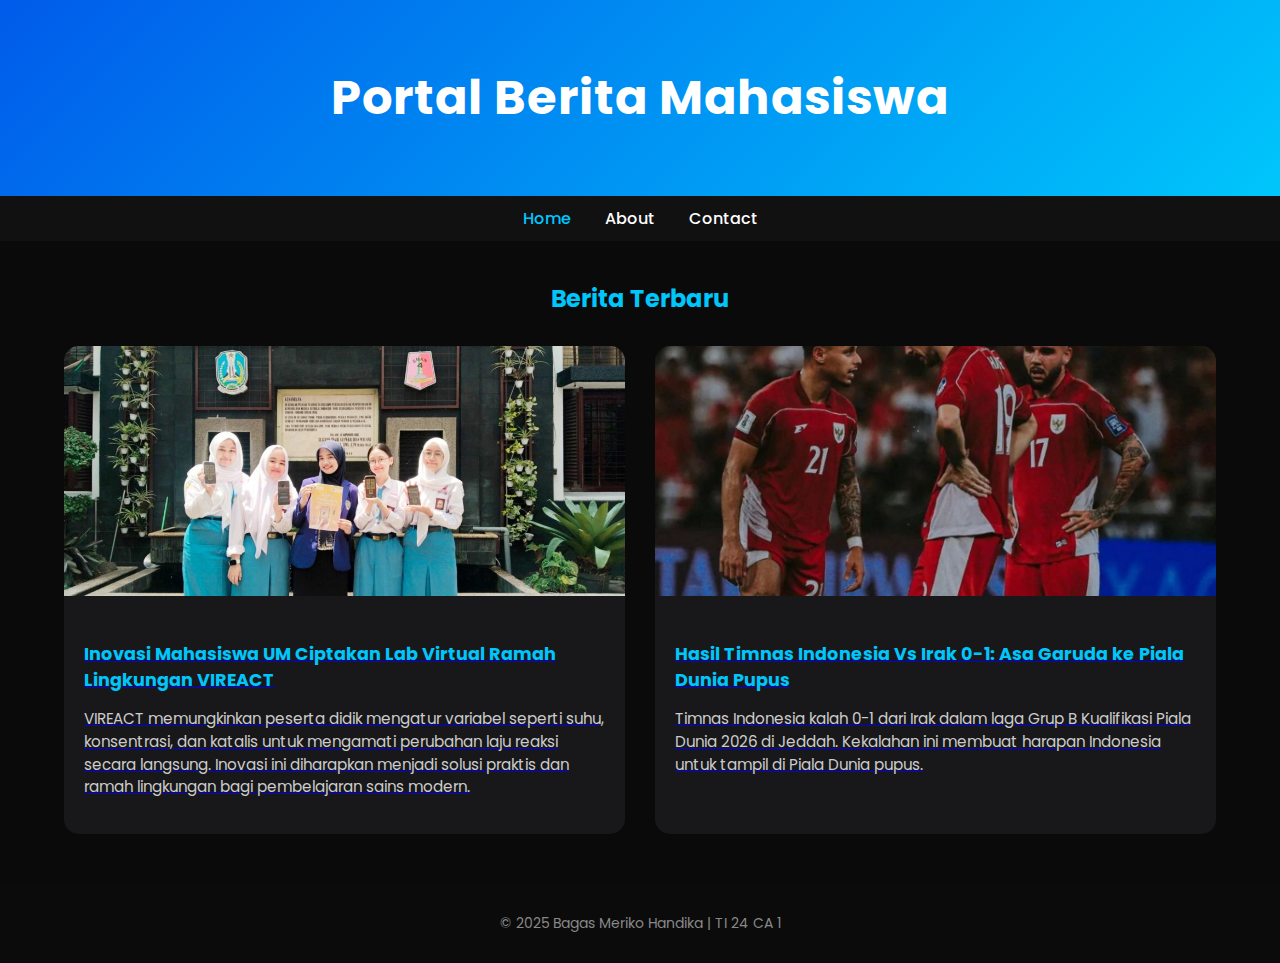
<file: index.html>
<!DOCTYPE html>
<html lang="id">
<head>
  <meta charset="UTF-8" />
  <meta name="viewport" content="width=device-width, initial-scale=1.0" />
  <title>Portal Berita Mahasiswa - Bagas Meriko Handika</title>
  <link rel="stylesheet" href="style.css" />
  <link href="https://fonts.googleapis.com/css2?family=Poppins:wght@400;600&display=swap" rel="stylesheet">
</head>
<body>
  <header>
    <h1>Portal Berita Mahasiswa</h1>
  </header>

  <nav>
    <ul>
      <li><a href="index.html" class="active">Home</a></li>
      <li><a href="about.html">About</a></li>
      <li><a href="contact.html">Contact</a></li>
    </ul>
  </nav>

  <div class="container">
    <h2>Berita Terbaru</h2>

    <div class="news-grid">
      <div class="news-item">
        <a href="https://um.ac.id/inovasi-mahasiswa-um-ciptakan-lab-virtual-ramah-lingkungan-vireact/" target="_blank">
          <img src="img/berita1.jpg" alt="Berita 1" />
          <div class="news-content">
            <h3>Inovasi Mahasiswa UM Ciptakan Lab Virtual Ramah Lingkungan VIREACT</h3>
            <p>VIREACT memungkinkan peserta didik mengatur variabel seperti suhu, konsentrasi, dan katalis untuk mengamati perubahan laju reaksi secara langsung. Inovasi ini diharapkan menjadi solusi praktis dan ramah lingkungan bagi pembelajaran sains modern.</p>
          </div>
        </a>
      </div>

      <div class="news-item">
        <a href="https://bola.kompas.com/read/2025/10/12/04394708/hasil-timnas-indonesia-vs-irak-0-1-asa-garuda-ke-piala-dunia-pupus" target="_blank">
          <img src="img/berita2.jpg" alt="Berita 2" />
          <div class="news-content">
            <h3>Hasil Timnas Indonesia Vs Irak 0-1: Asa Garuda ke Piala Dunia Pupus</h3>
            <p>Timnas Indonesia kalah 0-1 dari Irak dalam laga Grup B Kualifikasi Piala Dunia 2026 di Jeddah. Kekalahan ini membuat harapan Indonesia untuk tampil di Piala Dunia pupus.</p>
          </div>
        </a>
      </div>
    </div>
  </div>

  <footer>
    <p>© 2025 Bagas Meriko Handika | TI 24 CA 1</p>
  </footer>
</body>
</html>
</file>
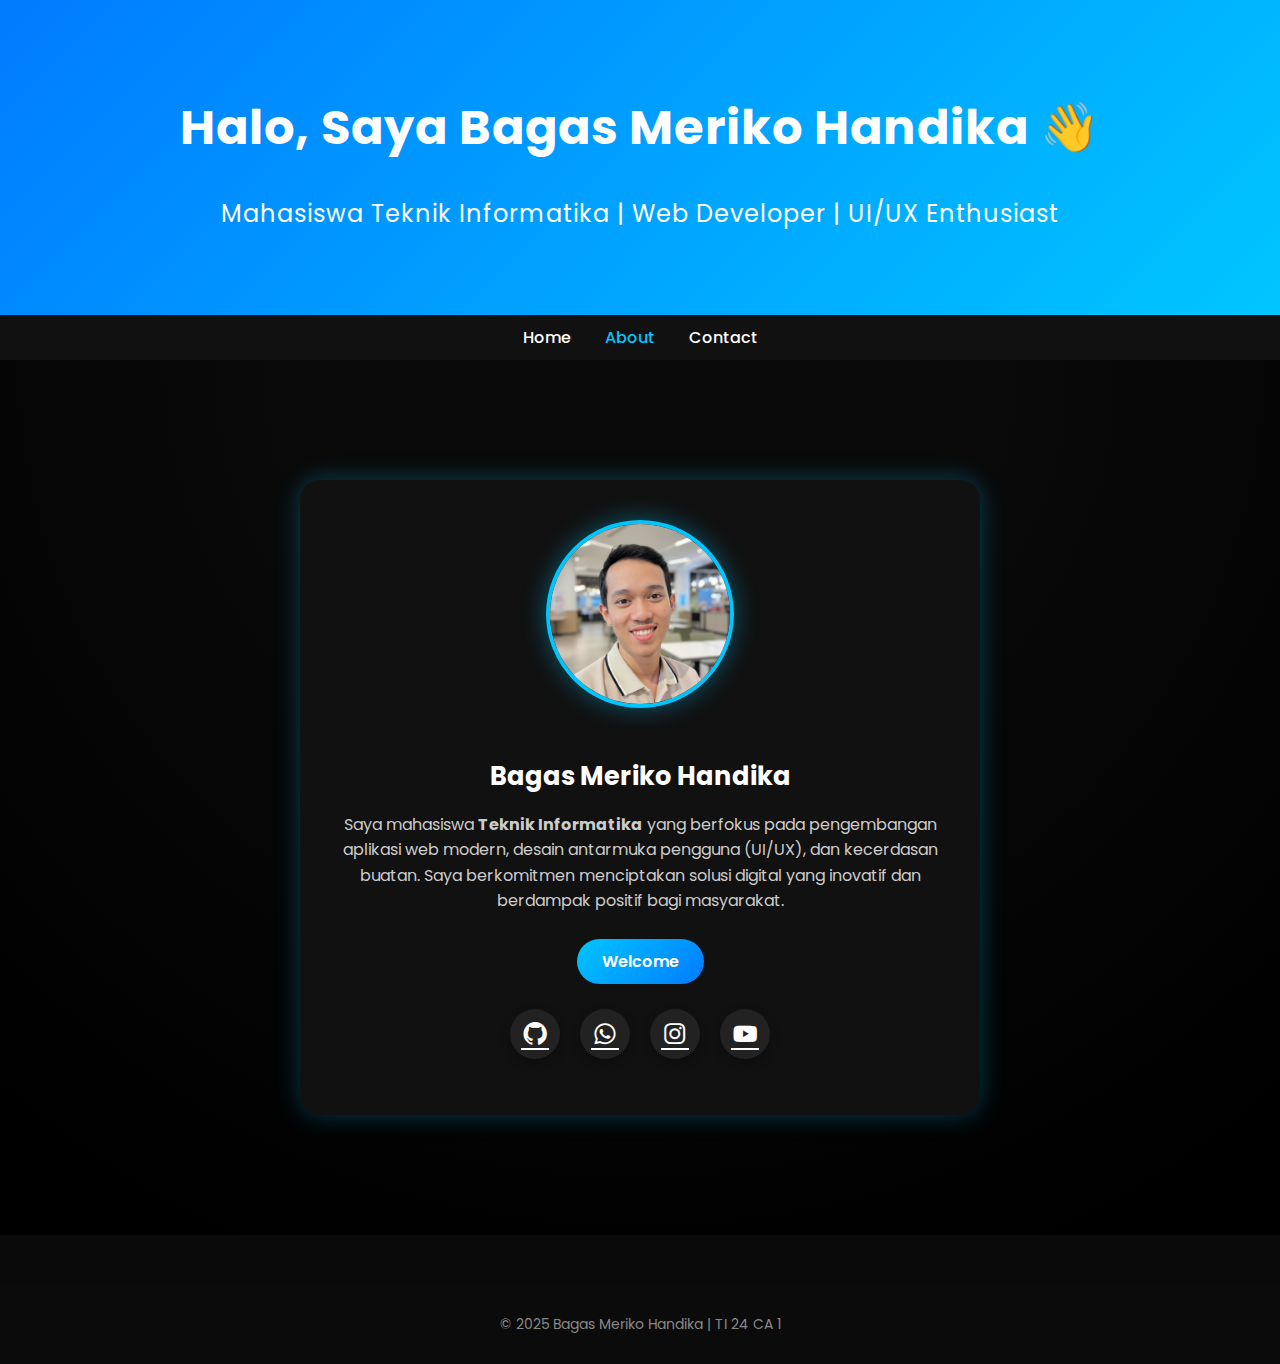
<file: about.html>
<!DOCTYPE html>
<html lang="id">
<head>
  <meta charset="UTF-8" />
  <meta name="viewport" content="width=device-width, initial-scale=1.0" />
  <title>Tentang Saya - Bagas Meriko Handika</title>
  <link rel="stylesheet" href="style.css" />
  <link href="https://fonts.googleapis.com/css2?family=Poppins:wght@400;600&display=swap" rel="stylesheet">
  <link href="https://unpkg.com/boxicons@2.1.4/css/boxicons.min.css" rel="stylesheet">
</head>
<body>
  <header class="hero">
    <h1>Halo, Saya <span>Bagas Meriko Handika</span> 👋</h1>
    <p>Mahasiswa Teknik Informatika | Web Developer | UI/UX Enthusiast</p>
  </header>

  <nav>
    <ul>
      <li><a href="index.html">Home</a></li>
      <li><a href="about.html" class="active">About</a></li>
      <li><a href="contact.html">Contact</a></li>
    </ul>
  </nav>

  <section class="about-section">
    <div class="profile-card">
      <img src="img/BagasDC.png" alt="Foto Profil" class="profile-img">
      <h2>Bagas Meriko Handika</h2>
      <p>
        Saya mahasiswa <b>Teknik Informatika</b> yang berfokus pada pengembangan aplikasi web modern, 
        desain antarmuka pengguna (UI/UX), dan kecerdasan buatan. 
        Saya berkomitmen menciptakan solusi digital yang inovatif dan berdampak positif bagi masyarakat.
      </p>

      <div class="buttons">
        <a href="https://bagasweb.vercel.app/" class="btn-primary">Welcome</a>
      </div>

      <ul class="social-icons">
        <li><a href="https://github.com/Bagas-Meriko-newbie" target="_blank" class="github"><i class='bx bxl-github'></i></a></li>
        <li><a href="https://wa.me/6285945100296" target="_blank" class="whatsapp"><i class='bx bxl-whatsapp'></i></a></li>
        <li><a href="https://www.instagram.com/bagas.meriko/" target="_blank" class="instagram"><i class='bx bxl-instagram'></i></a></li>
        <li><a href="https://www.youtube.com/@bagasnewbiekk" target="_blank" class="youtube"><i class='bx bxl-youtube'></i></a></li>
       </ul>
    </div>
  </section>

  <footer>
    <p>© 2025 Bagas Meriko Handika | TI 24 CA 1</p>
  </footer>
</body>
</html>
</file>
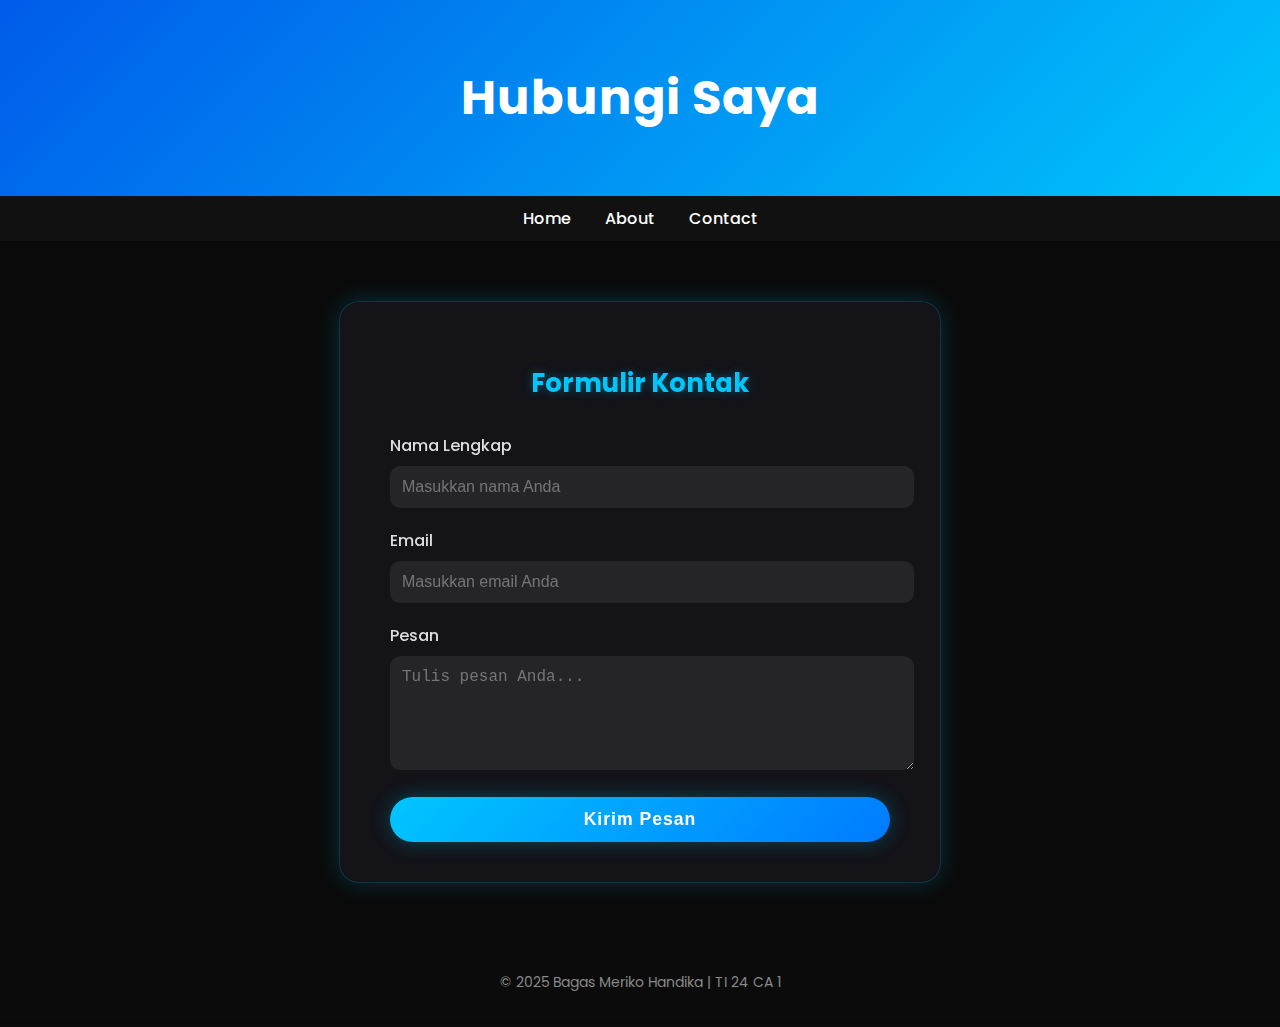
<file: contact.html>
<!DOCTYPE html>
<html lang="id">
<head>
  <meta charset="UTF-8" />
  <meta name="viewport" content="width=device-width, initial-scale=1.0" />
  <title>Kontak Saya</title>
  <link rel="stylesheet" href="style.css" />
  <link href="https://fonts.googleapis.com/css2?family=Poppins:wght@400;600&display=swap" rel="stylesheet">
</head>
<body>
  <header>
    <h1>Hubungi Saya</h1>
  </header>

  <nav>
    <ul>
      <li><a href="index.html">Home</a></li>
      <li><a href="about.html">About</a></li>
      <li><a href="contact.html">Contact</a></li>
    </ul>
  </nav>

  <div class="container">
    <form>
      <h2>Formulir Kontak</h2>

      <label>Nama Lengkap</label>
      <input type="text" placeholder="Masukkan nama Anda" required />

      <label>Email</label>
      <input type="email" placeholder="Masukkan email Anda" required />

      <label>Pesan</label>
      <textarea rows="5" placeholder="Tulis pesan Anda..." required></textarea>

      <button type="submit" class="futuristic-btn">Kirim Pesan</button>
    </form>
  </div>

  <footer>
    <p>© 2025 Bagas Meriko Handika | TI 24 CA 1</p>
  </footer>
</body>
</html>
</file>
<file: style.css>
body {
  font-family: 'Poppins', sans-serif;
  background-color: #0e0e10;
  color: #f0f0f0;
  margin: 0;
  padding: 0;
}

header {
  background: linear-gradient(135deg, #005bea, #00c6fb);
  color: white;
  text-align: center;
  padding: 30px 0;
  font-size: 1.5em;
  letter-spacing: 1px;
}

nav {
  background-color: #1b1b1f;
  text-align: center;
  padding: 10px 0;
}

nav ul {
  list-style: none;
  padding: 0;
  margin: 0;
}

nav ul li {
  display: inline-block;
  margin: 0 20px;
}

nav ul li a {
  color: #fff;
  text-decoration: none;
  font-weight: 500;
  transition: color 0.3s;
}

nav ul li a:hover,
nav ul li a.active {
  color: #00c6fb;
}

.container {
  width: 90%;
  max-width: 1200px;
  margin: 40px auto;
}

.container h2 {
  text-align: center;
  margin-bottom: 30px;
  color: #00c6fb;
}

.news-grid {
  display: flex;
  flex-wrap: wrap;
  justify-content: space-between;
  gap: 30px;
}

.news-item {
  background-color: #18181b;
  border-radius: 15px;
  overflow: hidden;
  width: calc(50% - 15px);
  transition: transform 0.3s, box-shadow 0.3s;
}

.news-item:hover {
  transform: translateY(-5px);
  box-shadow: 0px 6px 15px rgba(0, 198, 251, 0.3);
}

.news-item img {
  width: 100%;
  height: 250px;
  object-fit: cover;
}

.news-content {
  padding: 20px;
}

.news-content h3 {
  color: #00c6fb;
  margin-bottom: 10px;
  font-size: 1.1em;
}

.news-content p {
  color: #ccc;
  font-size: 0.95em;
  line-height: 1.5em;
}

footer {
  background-color: #1b1b1f;
  color: #888;
  text-align: center;
  padding: 20px 0;
  margin-top: 50px;
  font-size: 0.9em;
}

/* Responsif untuk HP */
@media (max-width: 768px) {
  .news-item {
    width: 100%;
  }

  .news-content h3 {
    font-size: 1em;
  }
}
/* === Sosial Media Icons === */
.social-icons {
  list-style: none;
  display: flex;
  justify-content: center;
  margin-top: 25px;
  gap: 15px;
  padding: 0;
}

.social-icons li {
  display: inline-block;
}

.social-icons a {
  font-size: 25px;
  color: white;
  display: inline-flex;
  align-items: center;
  justify-content: center;
  width: 45px;
  height: 45px;
  border-radius: 50%;
  transition: all 0.3s ease;
  background: #222;
  box-shadow: 0 4px 10px rgba(0,0,0,0.3);
}

.social-icons a:hover {
  transform: translateY(-5px);
  color: white;
}

/* Warna Khusus per Platform */
.github:hover { background: #24292e; }
.whatsapp:hover { background: #25D366; }
.youtube:hover { background: #FF0000; }
.instagram:hover { background:#833AB4; }

footer {
  background: #111;
  text-align: center;
  padding: 15px 0;
  color: #888;
  font-size: 14px;
}
body {
  font-family: 'Poppins', sans-serif;
  background-color: #0a0a0a;
  color: white;
  margin: 0;
  padding: 0;
}

.hero {
  background: linear-gradient(135deg, #007bff, #00c6ff);
  text-align: center;
  padding: 60px 20px;
  color: white;
}

.hero span {
  color: #fff;
  font-weight: 700;
}

nav {
  background: #111;
  text-align: center;
  padding: 10px 0;
}

nav ul {
  list-style: none;
  padding: 0;
}

nav ul li {
  display: inline-block;
  margin: 0 15px;
}

nav ul li a {
  color: #fff;
  text-decoration: none;
  font-weight: 500;
}

nav ul li a.active, nav ul li a:hover {
  color: #00c6ff;
}

.about-section {
  display: flex;
  justify-content: center;
  padding: 50px 20px;
}

.profile-card {
  background: #1a1a1a;
  padding: 30px;
  border-radius: 15px;
  text-align: center;
  width: 80%;
  max-width: 600px;
  box-shadow: 0 0 20px rgba(0, 200, 255, 0.3);
}

.profile-img {
  width: 160px;
  height: 160px;
  border-radius: 50%;
  object-fit: cover;
  object-position: center;
  border: 3px solid #00c6ff;
  box-shadow: 0 0 25px rgba(0, 198, 255, 0.4);
  transition: transform 0.3s ease, box-shadow 0.3s ease;
  image-rendering: -webkit-optimize-contrast; /* biar lebih tajam */
  image-rendering: crisp-edges;
  backface-visibility: hidden;
}

.profile-img:hover {
  transform: scale(1.05);
  box-shadow: 0 0 35px rgba(0, 198, 255, 0.6);
}


.btn-primary {
  display: inline-block;
  padding: 10px 25px;
  background: linear-gradient(135deg, #00c6ff, #007bff);
  color: white;
  text-decoration: none;
  font-weight: 600;
  border-radius: 50px;
  transition: 0.3s;
}

.btn-primary:hover {
  background: linear-gradient(135deg, #007bff, #00c6ff);
  transform: scale(1.05);
}

/* === Sosial Media Icons === */
.social-icons {
  list-style: none;
  display: flex;
  justify-content: center;
  margin-top: 25px;
  gap: 15px;
  padding: 0;
}

.social-icons li {
  display: inline-block;
}

.social-icons a {
  font-size: 25px;
  color: white;
  display: inline-flex;
  align-items: center;
  justify-content: center;
  width: 45px;
  height: 45px;
  border-radius: 50%;
  transition: all 0.3s ease;
  background: #222;
  box-shadow: 0 4px 10px rgba(0,0,0,0.3);
}

.social-icons a:hover {
  transform: translateY(-5px);
  color: white ;
}
.profile-card {
  background: #111;
  padding: 40px;
  border-radius: 20px;
  text-align: center;
  width: 90%;
  max-width: 600px;
  margin: 40px auto;
  box-shadow: 0 0 25px rgba(0, 200, 255, 0.3);
  transition: transform 0.3s ease;
}

.profile-card:hover {
  transform: scale(1.02);
}

.profile-img {
  width: 180px;            /* Ukuran foto pas */
  height: 180px;
  border-radius: 50%;      /* Membuat bulat */
  object-fit: cover;       /* Supaya proporsional */
  border: 4px solid #00c6ff; /* Warna border keren */
  margin-bottom: 20px;
  box-shadow: 0 0 25px rgba(0, 198, 255, 0.4);
  transition: 0.3s;
}

.profile-img:hover {
  transform: scale(1.05);
  box-shadow: 0 0 35px rgba(0, 198, 255, 0.6);
}

.about-section {
  display: flex;
  justify-content: center;
  align-items: center;
  padding: 80px 20px;
  background: radial-gradient(circle at top, #0a0a0a 30%, #000 90%);
}

.profile-card h2 {
  color: #fff;
  font-size: 1.6rem;
  margin-bottom: 15px;
}

.profile-card p {
  color: #ccc;
  line-height: 1.6;
  font-size: 1rem;
  margin-bottom: 25px;
}

.btn-primary {
  display: inline-block;
  padding: 10px 25px;
  background: linear-gradient(135deg, #00c6ff, #007bff);
  color: white;
  text-decoration: none;
  font-weight: 600;
  border-radius: 50px;
  transition: 0.3s;
}

.btn-primary:hover {
  background: linear-gradient(135deg, #007bff, #00c6ff);
  transform: scale(1.05);
}

.social-icons {
  list-style: none;
  display: flex;
  justify-content: center;
  gap: 20px;
  margin-top: 25px;
  padding: 0;
}

.social-icons li a {
  font-size: 28px;
  color: white;
  background: #222;
  width: 50px;
  height: 50px;
  border-radius: 50%;
  display: flex;
  align-items: center;
  justify-content: center;
  transition: 0.3s;
}

.social-icons li a:hover {
  transform: translateY(-5px);
  color: #fff;
}

/* Warna platform */
.github:hover { background: #24292e; }
.whatsapp:hover { background: #25D366; }
.youtube:hover { background: #FF0000; }

footer {
  background: #0b0b0b;
  color: #888;
  text-align: center;
  padding: 15px 0;
  font-size: 14px;
}
    /* === FORM KONTAK ELEGAN & FUTURISTIK === */
form {
  background: rgba(20, 20, 25, 0.9);
  padding: 40px 50px;
  border-radius: 20px;
  box-shadow: 0 0 25px rgba(0, 198, 255, 0.2);
  max-width: 500px;
  margin: 60px auto;
  backdrop-filter: blur(10px);
  border: 1px solid rgba(0, 198, 255, 0.2);
}

form h2 {
  text-align: center;
  color: #00c6ff;
  font-size: 1.6em;
  margin-bottom: 25px;
  text-shadow: 0 0 10px rgba(0, 198, 255, 0.4);
}

form label {
  display: block;
  margin-bottom: 8px;
  color: #ddd;
  font-weight: 500;
}

input, textarea {
  width: 100%;
  padding: 12px;
  margin-bottom: 20px;
  border: none;
  border-radius: 10px;
  background: rgba(255, 255, 255, 0.08);
  color: #fff;
  font-size: 1rem;
  outline: none;
  transition: 0.3s ease;
}

input:focus, textarea:focus {
  background: rgba(255, 255, 255, 0.15);
  box-shadow: 0 0 15px rgba(0, 198, 255, 0.4);
}

/* === FUTURISTIC BUTTON === */
button {
  width: 100%;
  padding: 12px;
  border: none;
  border-radius: 50px;
  background: linear-gradient(135deg, #00c6ff, #007bff);
  color: white;
  font-size: 1.1rem;
  font-weight: 600;
  cursor: pointer;
  letter-spacing: 1px;
  position: relative;
  overflow: hidden;
  transition: all 0.3s ease;
  box-shadow: 0 0 20px rgba(0, 198, 255, 0.3);
}

button::before {
  content: "";
  position: absolute;
  top: 0;
  left: -100%;
  width: 100%;
  height: 100%;
  background: linear-gradient(120deg, transparent, rgba(255,255,255,0.6), transparent);
  transition: all 0.6s ease;
}

button:hover::before {
  left: 100%;
}

button:hover {
  transform: scale(1.05);
  box-shadow: 0 0 40px rgba(0, 198, 255, 0.6);
}

/* === RESPONSIVE === */
@media (max-width: 600px) {
  form {
    width: 90%;
    padding: 25px;
  }
}
</file>
